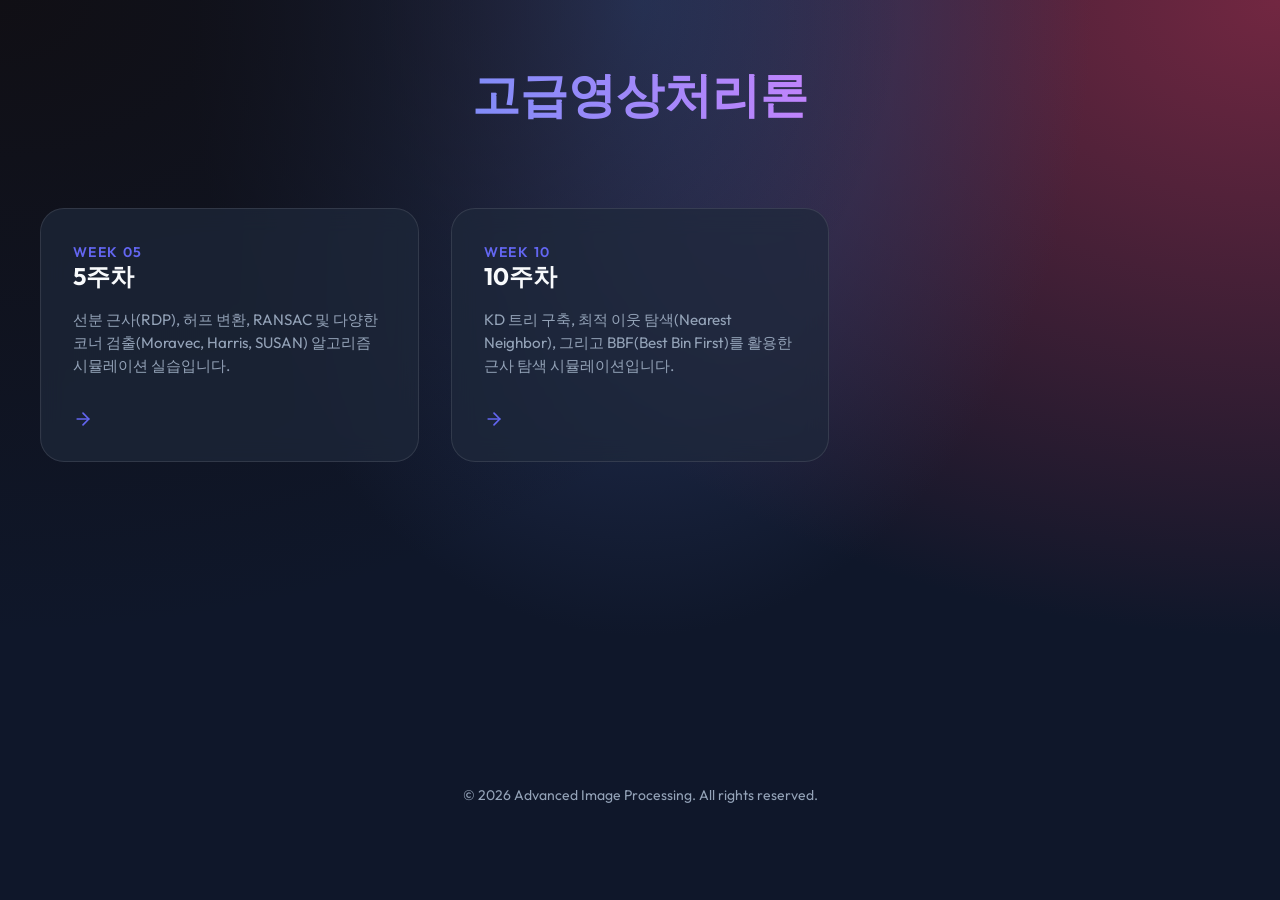
<file: index.html>
<!DOCTYPE html>
<html lang="ko">

<head>
    <meta charset="UTF-8">
    <meta name="viewport" content="width=device-width, initial-scale=1.0">
    <title>고급영상처리론 실습 대시보드</title>
    <link rel="stylesheet" href="index.css">
</head>

<body>
    <header>
        <h1>고급영상처리론</h1>
    </header>

    <main class="dashboard-grid">
        <!-- 5주차 카드 -->
        <a href="./5주차/session1.html" class="nav-card" id="week-5-card">
            <div class="card-content">
                <span class="week-num">Week 05</span>
                <h2>5주차</h2>
                <p>선분 근사(RDP), 허프 변환, RANSAC 및 다양한 코너 검출(Moravec, Harris, SUSAN) 알고리즘 시뮬레이션 실습입니다.</p>
            </div>
            <div class="go-button">
                <svg width="20" height="20" viewBox="0 0 24 24" fill="none" stroke="currentColor" stroke-width="2"
                    stroke-linecap="round" stroke-linejoin="round">
                    <line x1="5" y1="12" x2="19" y2="12"></line>
                    <polyline points="12 5 19 12 12 19"></polyline>
                </svg>
            </div>
        </a>

        <!-- 10주차 카드 -->
        <a href="./10주차/session1.html" class="nav-card" id="week-10-card">
            <div class="card-content">
                <span class="week-num">Week 10</span>
                <h2>10주차</h2>
                <p>KD 트리 구축, 최적 이웃 탐색(Nearest Neighbor), 그리고 BBF(Best Bin First)를 활용한 근사 탐색 시뮬레이션입니다.</p>
            </div>
            <div class="go-button">
                <svg width="20" height="20" viewBox="0 0 24 24" fill="none" stroke="currentColor" stroke-width="2"
                    stroke-linecap="round" stroke-linejoin="round">
                    <line x1="5" y1="12" x2="19" y2="12"></line>
                    <polyline points="12 5 19 12 12 19"></polyline>
                </svg>
            </div>
        </a>
    </main>

    <footer style="margin-top: auto; padding: 2rem; color: var(--text-muted); font-size: 0.875rem;">
        © 2026 Advanced Image Processing. All rights reserved.
    </footer>
</body>

</html>
</file>
<file: index.css>
@import url('https://fonts.googleapis.com/css2?family=Inter:wght@300;400;600;700&family=Outfit:wght@300;400;600;700&display=swap');

:root {
    --primary: #6366f1;
    --primary-hover: #4f46e5;
    --bg-dark: #0f172a;
    --card-bg: rgba(30, 41, 59, 0.7);
    --text-main: #f8fafc;
    --text-muted: #94a3b8;
    --glass-border: rgba(255, 255, 255, 0.1);
}

* {
    margin: 0;
    padding: 0;
    box-sizing: border-box;
    font-family: 'Outfit', 'Inter', sans-serif;
}

body {
    background: var(--bg-dark);
    background-image: 
        radial-gradient(at 0% 0%, hsla(253,16%,7%,1) 0, transparent 50%), 
        radial-gradient(at 50% 0%, hsla(225,39%,30%,1) 0, transparent 50%), 
        radial-gradient(at 100% 0%, hsla(339,49%,30%,1) 0, transparent 50%);
    color: var(--text-main);
    min-height: 100vh;
    display: flex;
    flex-direction: column;
    align-items: center;
    padding: 4rem 2rem;
}

header {
    text-align: center;
    margin-bottom: 4rem;
    animation: fadeInDown 0.8s ease-out;
}

h1 {
    font-size: 3rem;
    font-weight: 700;
    margin-bottom: 1rem;
    background: linear-gradient(to right, #818cf8, #c084fc);
    -webkit-background-clip: text;
    -webkit-text-fill-color: transparent;
}

p.subtitle {
    color: var(--text-muted);
    font-size: 1.1rem;
    max-width: 600px;
}

.dashboard-grid {
    display: grid;
    grid-template-columns: repeat(auto-fill, minmax(280px, 1fr));
    gap: 2rem;
    width: 100%;
    max-width: 1200px;
    animation: fadeInUp 0.8s ease-out 0.2s both;
}

.nav-card {
    background: var(--card-bg);
    backdrop-filter: blur(12px);
    -webkit-backdrop-filter: blur(12px);
    border: 1px solid var(--glass-border);
    border-radius: 1.5rem;
    padding: 2rem;
    text-decoration: none;
    color: inherit;
    transition: all 0.4s cubic-bezier(0.175, 0.885, 0.32, 1.275);
    display: flex;
    flex-direction: column;
    justify-content: space-between;
    position: relative;
    overflow: hidden;
}

.nav-card::before {
    content: '';
    position: absolute;
    top: 0;
    left: 0;
    width: 100%;
    height: 100%;
    background: linear-gradient(45deg, transparent, rgba(255,255,255,0.05), transparent);
    transform: translateX(-100%);
    transition: 0.6s;
}

.nav-card:hover {
    transform: translateY(-10px);
    border-color: rgba(99, 102, 241, 0.5);
    box-shadow: 0 20px 40px rgba(0, 0, 0, 0.4), 0 0 20px rgba(99, 102, 241, 0.2);
}

.nav-card:hover::before {
    transform: translateX(100%);
}

.nav-card .week-num {
    font-size: 0.875rem;
    font-weight: 600;
    color: var(--primary);
    text-transform: uppercase;
    letter-spacing: 0.1em;
    margin-bottom: 0.5rem;
}

.nav-card h2 {
    font-size: 1.5rem;
    margin-bottom: 1rem;
}

.nav-card p {
    color: var(--text-muted);
    font-size: 0.95rem;
    line-height: 1.5;
}

.go-button {
    margin-top: 2rem;
    display: flex;
    align-items: center;
    gap: 0.5rem;
    font-weight: 600;
    color: var(--primary);
}

@keyframes fadeInDown {
    from { opacity: 0; transform: translateY(-20px); }
    to { opacity: 1; transform: translateY(0); }
}

@keyframes fadeInUp {
    from { opacity: 0; transform: translateY(20px); }
    to { opacity: 1; transform: translateY(0); }
}

@media (max-width: 640px) {
    h1 { font-size: 2rem; }
    body { padding: 2rem 1rem; }
}
</file>
